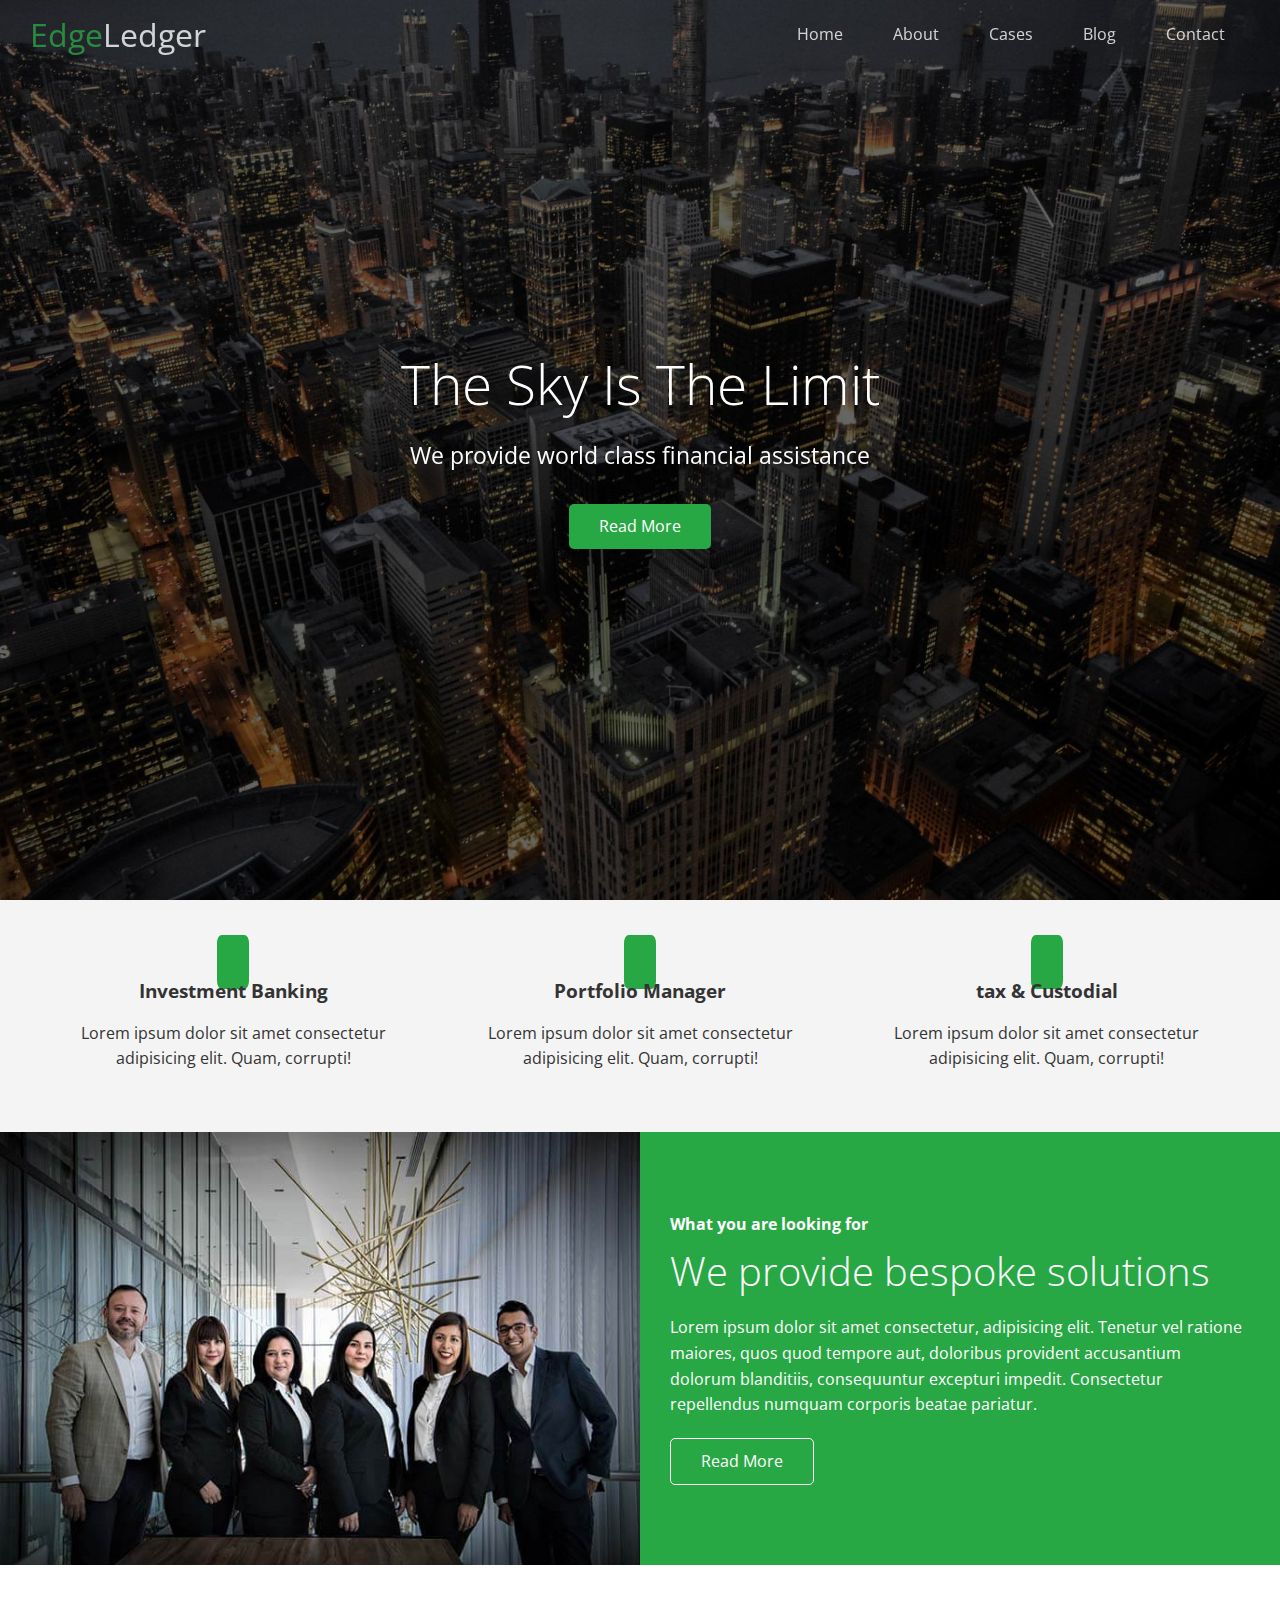
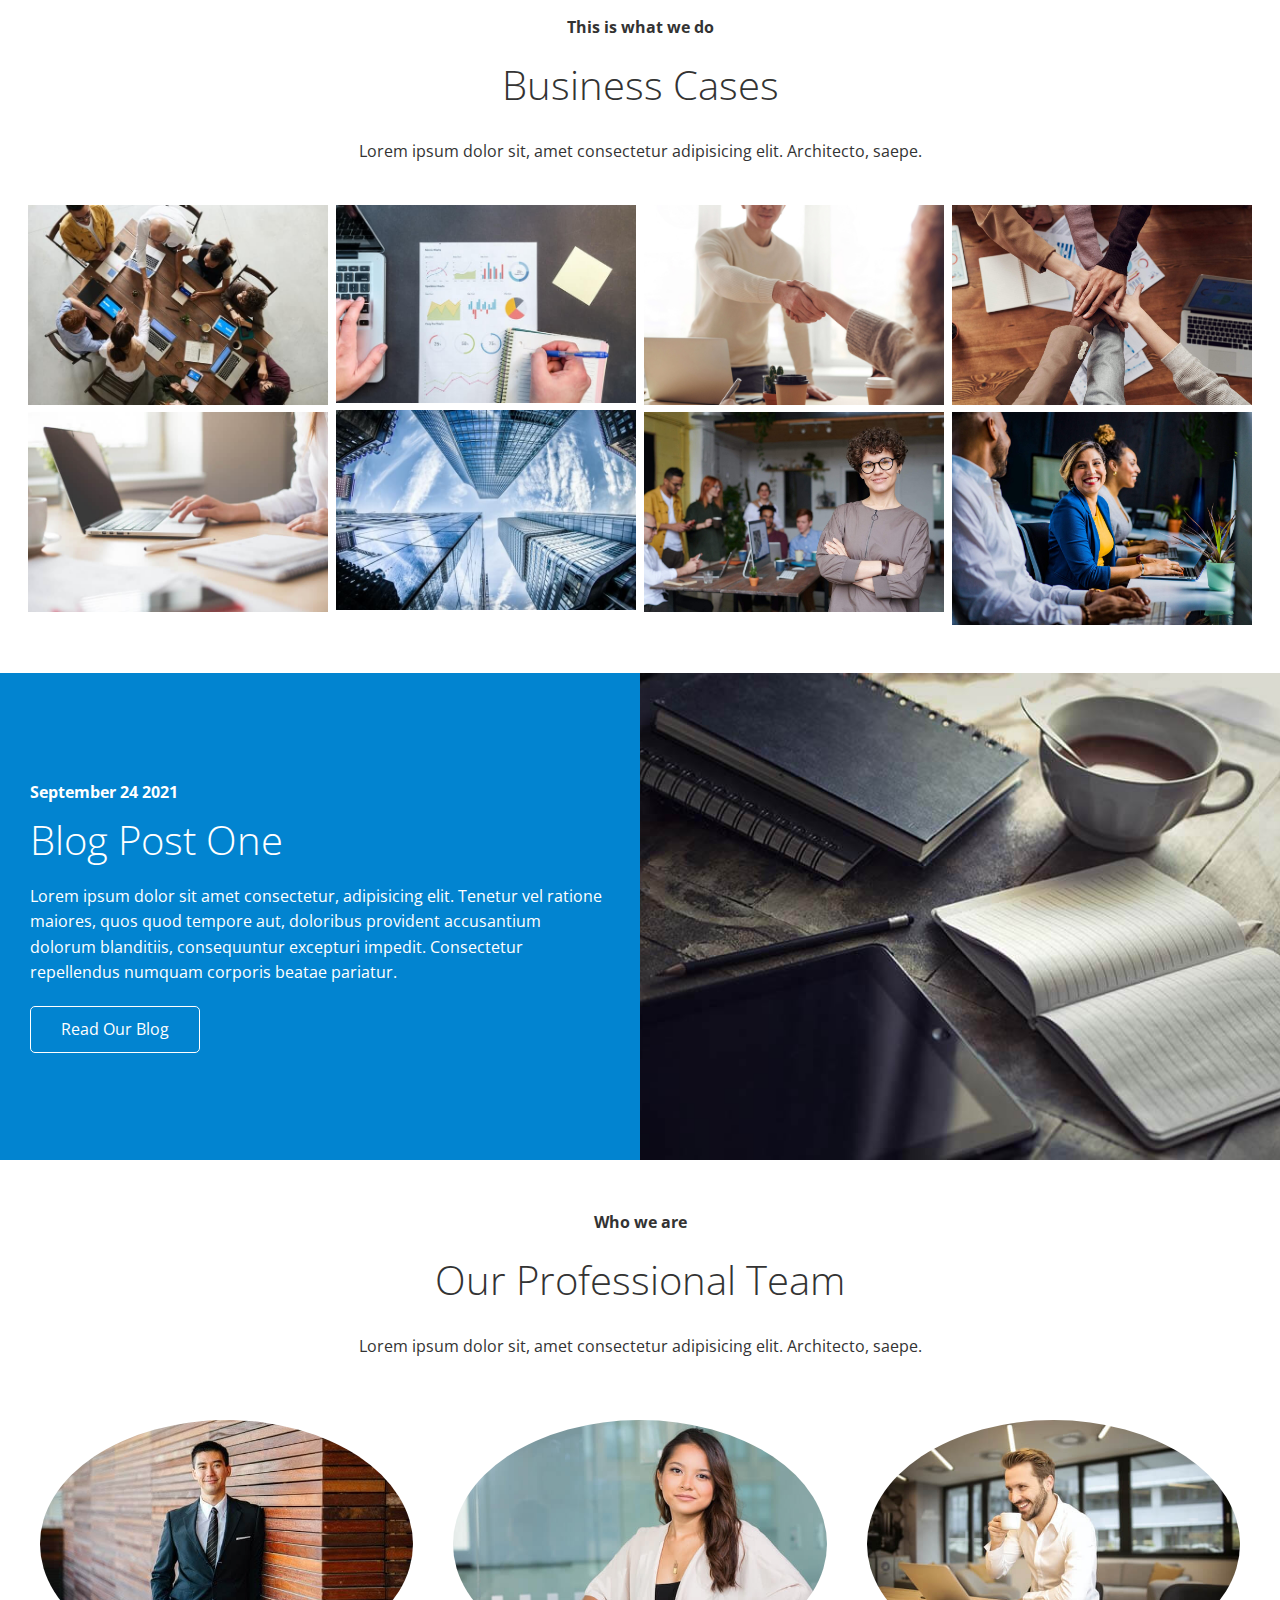
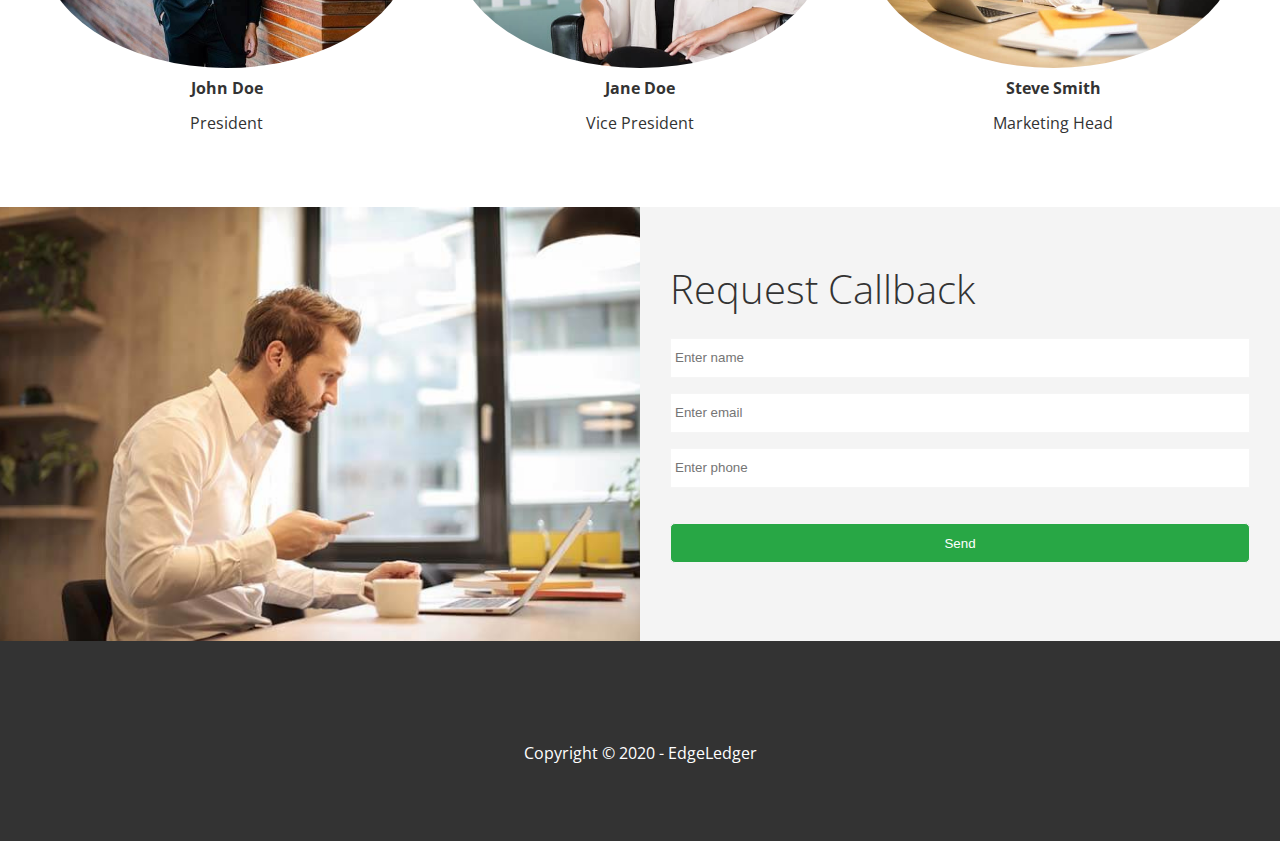
<file: index.html>
<!DOCTYPE html>
<html lang="en">

<head>
  <meta charset="UTF-8">
  <meta http-equiv="X-UA-Compatible" content="IE=edge">
  <meta name="viewport" content="width=device-width, initial-scale=1.0">
  <link rel="shortcut icon" type="image/x-icon" href="/favicon.ico">
  <link rel="stylesheet" href="https://cdnjs.cloudflare.com/ajax/libs/font-awesome/6.0.0-beta2/css/all.min.css"
    integrity="sha512-YWzhKL2whUzgiheMoBFwW8CKV4qpHQAEuvilg9FAn5VJUDwKZZxkJNuGM4XkWuk94WCrrwslk8yWNGmY1EduTA=="
    crossorigin="anonymous" referrerpolicy="no-referrer" />
  <link rel="stylesheet" href="css/lightbox.min.css">
  <link rel="stylesheet" href="css/utilities.css">
  <link rel="stylesheet" href="css/style.css">
  <title>Welcome To EdgeLedger</title>
</head>

<body id="home">
  <header class="hero">
    <div id="navbar" class="navbar top">
      <h1 class="logo">
        <span class="text-primary"><i class="fas fa-book-open"></i>Edge</span>Ledger
      </h1>
      <nav>
        <ul>
          <li><a href="#home">Home</a></li>
          <li><a href="#about">About</a></li>
          <li><a href="#cases">Cases</a></li>
          <li><a href="#blog">Blog</a></li>
          <li><a href="#contact">Contact</a></li>
        </ul>
      </nav>
    </div>
    <div class="content">
      <h1>The Sky Is The Limit</h1>
      <p>We provide world class financial assistance</p>
      <a href="#about" class="btn"><i class="fas fa-chevron-right"></i>Read More</a>
    </div>
  </header>
  <main>

    <!-- About: Icons -->

    <section id="about" class="icons bg-light">
      <div class="flex-items">
        <div>
          <i class="fas fa-university fa-2x"></i>
          <div>
            <h3>Investment Banking</h3>
            <p>Lorem ipsum dolor sit amet consectetur adipisicing elit. Quam, corrupti!</p>
          </div>
        </div>
        <div>
          <i class="fas fa-book-reader fa-2x"></i>
          <div>
            <h3>Portfolio Manager</h3>
            <p>Lorem ipsum dolor sit amet consectetur adipisicing elit. Quam, corrupti!</p>
          </div>
        </div>
        <div>
          <i class="fas fa-pencil-alt fa-2x"></i>
          <div>
            <h3>tax & Custodial</h3>
            <p>Lorem ipsum dolor sit amet consectetur adipisicing elit. Quam, corrupti!</p>
          </div>
        </div>
      </div>
    </section>

    <!-- About: Solutions -->

    <section class="solutions flex-columns">
      <div class="row">
        <div class="column">
          <div class="column-1">
            <img src="images/home/people.jpg" alt="">
          </div>
        </div>
        <div class="column">
          <div class="column-2 bg-primary">
            <h4>What you are looking for</h4>
            <h2>We provide bespoke solutions</h2>
            <p>Lorem ipsum dolor sit amet consectetur, adipisicing elit. Tenetur vel ratione maiores, quos quod tempore
              aut, doloribus provident accusantium dolorum blanditiis, consequuntur excepturi impedit. Consectetur
              repellendus numquam corporis beatae pariatur.</p>
            <a href="" class="btn btn-outline"><i class="fas fa-chevron"></i>
              Read More</a>
          </div>
        </div>
      </div>
    </section>

    <!-- Cases -->

    <section id="cases" class="cases flex-grid section-padding">
      <header class="section-header">
        <h4>This is what we do</h4>
        <h2>Business Cases</h2>
        <p>Lorem ipsum dolor sit, amet consectetur adipisicing elit. Architecto, saepe.</p>
      </header>
      <div class="row">

        <div class="column">
          <a href="images/cases/cases1.jpg" data-lightbox="cases"
            data-title="Lorem ipsum dolor sit, amet consectetur adipisicing elit. Architecto, saepe.">
            <img src="images/cases/cases1.jpg" alt="">
          </a>

          <a href="images/cases/cases2.jpg" data-lightbox="cases"
            data-title="Lorem ipsum dolor sit, amet consectetur adipisicing elit. Architecto, saepe.">
            <img src="images/cases/cases2.jpg" alt="">
        </div>
        </a>

        <div class="column">
          <a href="images/cases/cases3.jpg" data-lightbox="cases"
            data-title="Lorem ipsum dolor sit, amet consectetur adipisicing elit. Architecto, saepe.">
            <img src="images/cases/cases3.jpg" alt="">
          </a>

          <a href="images/cases/cases4.jpg" data-lightbox="cases"
            data-title="Lorem ipsum dolor sit, amet consectetur adipisicing elit. Architecto, saepe.">
            <img src="images/cases/cases4.jpg" alt="">
          </a>
        </div>

        <div class="column">
          <a href="images/cases/cases5.jpg" data-lightbox="cases"
            data-title="Lorem ipsum dolor sit, amet consectetur adipisicing elit. Architecto, saepe.">
            <img src="images/cases/cases5.jpg" alt="">
          </a>

          <a href="images/cases/cases6.jpg" data-lightbox="cases"
            data-title="Lorem ipsum dolor sit, amet consectetur adipisicing elit. Architecto, saepe.">
            <img src="images/cases/cases6.jpg" alt="">
          </a>
        </div>

        <div class="column">
          <a href="images/cases/cases8.jpg" data-lightbox="cases"
            data-title="Lorem ipsum dolor sit, amet consectetur adipisicing elit. Architecto, saepe.">
            <img src="images/cases/cases7.jpg" alt="">
          </a>

          <a href="images/cases/cases8.jpg" data-lightbox="cases"
            data-title="Lorem ipsum dolor sit, amet consectetur adipisicing elit. Architecto, saepe.">
            <img src="images/cases/cases8.jpg" alt="">
          </a>
        </div>
      </div>
    </section>
    <section id="blog" class="blog flex-columns flex-reverse">
      <div class="row">
        <div class="column">
          <div class="column-1">
            <img src="images/home/blog.jpg" alt="">
          </div>
        </div>
        <div class="column">
          <div class="column-2 bg-secondary">
            <h4>September 24 2021</h4>
            <h2>Blog Post One</h2>
            <p>Lorem ipsum dolor sit amet consectetur, adipisicing elit. Tenetur vel ratione maiores, quos quod tempore
              aut, doloribus provident accusantium dolorum blanditiis, consequuntur excepturi impedit. Consectetur
              repellendus numquam corporis beatae pariatur.</p>
            <a href="blog.html" class="btn btn-outline"><i class="fas fa-chevron"></i>
              Read Our Blog</a>
          </div>
        </div>
      </div>
    </section>

    <!-- Team -->

    <section id="team" class="team section-padding">
      <header class="section-header">
        <h4>Who we are</h4>
        <h2>Our Professional Team</h2>
        <p>Lorem ipsum dolor sit, amet consectetur adipisicing elit. Architecto, saepe.</p>
      </header>
      <div class="flex-items">
        <div>
          <img src="images/team/person1.jpg" alt="">
          <h4>John Doe</h4>
          <p>President</p>
        </div>
        <div>
          <img src="images/team/person2.jpg" alt="">
          <h4>Jane Doe</h4>
          <p>Vice President</p>
        </div>
        <div>
          <img src="images/team/person3.jpg" alt="">
          <h4>Steve Smith</h4>
          <p>Marketing Head</p>
        </div>
      </div>
    </section>

    <!-- Contact -->

    <section id="contact" class="contact flex-columns">
      <div class="row">
        <div class="column">
          <div class="column-1">
            <img src="images/home/contact.jpg" alt="">
          </div>
        </div>
        <div class="column">
          <div class="column-2 bg-light">
            <h2>Request Callback</h2>
            <form action="" class="callback-form">
              <div class="form-control">
                <label for="name"></label>
                <input type="text" name="name" id="name" placeholder="Enter name">
              </div>
              <div class="form-control">
                <label for="email"></label>
                <input type="email" name="email" id="email" placeholder="Enter email">
              </div>
              <div class="form-control">
                <label for="phone"></label>
                <input type="text" name="phone" id="phone" placeholder="Enter phone">
              </div>
              <input type="submit" value="Send" id="submit" class="btn">
            </form>
          </div>
        </div>
      </div>
    </section>
  </main>

  <footer class="footer bg-dark">
    <div class="social">
      <a href="#"><i class="fab fa-facebook fa-2x"></i></a>
      <a href="#"><i class="fab fa-twitter fa-2x"></i></a>
      <a href="#"><i class="fab fa-youtube fa-2x"></i></a>
      <a href="#"><i class="fab fa-linkedin fa-2x"></i></a>
    </div>
    <p>Copyright &copy; 2020 - EdgeLedger</p>
  </footer>

  <!-- JavaScript -->

  <script src="https://code.jquery.com/jquery-3.6.0.min.js"
    integrity="sha256-/xUj+3OJU5yExlq6GSYGSHk7tPXikynS7ogEvDej/m4=" crossorigin="anonymous"></script>
  <script src="js/lightbox.min.js"></script>

  <script>
    const navbar = document.getElementById('navbar');
    let scrolled = false;

    window.onscroll = function () {
      if (window.pageYOffset > 100) {
        navbar.classList.remove('top');
        if (!scrolled) {
          navbar.style.transform = 'translateY(-70px)';
        }
        setTimeout(function () {
          navbar.style.transform = 'translateY(0)';
          scrolled = true;
        }, 200);
      } else {
        navbar.classList.add('top');
        scrolled = false;
      }
    };

    // Smooth Scrolling
    $('#navbar a, .btn').on('click', function (e) {
      if (this.hash !== '') {
        e.preventDefault();

        const hash = this.hash;

        $('html, body').animate(
          {
            scrollTop: $(hash).offset().top - 100,
          },
          800
        );
      }
    });
  </script>
</body>

</html>
</file>
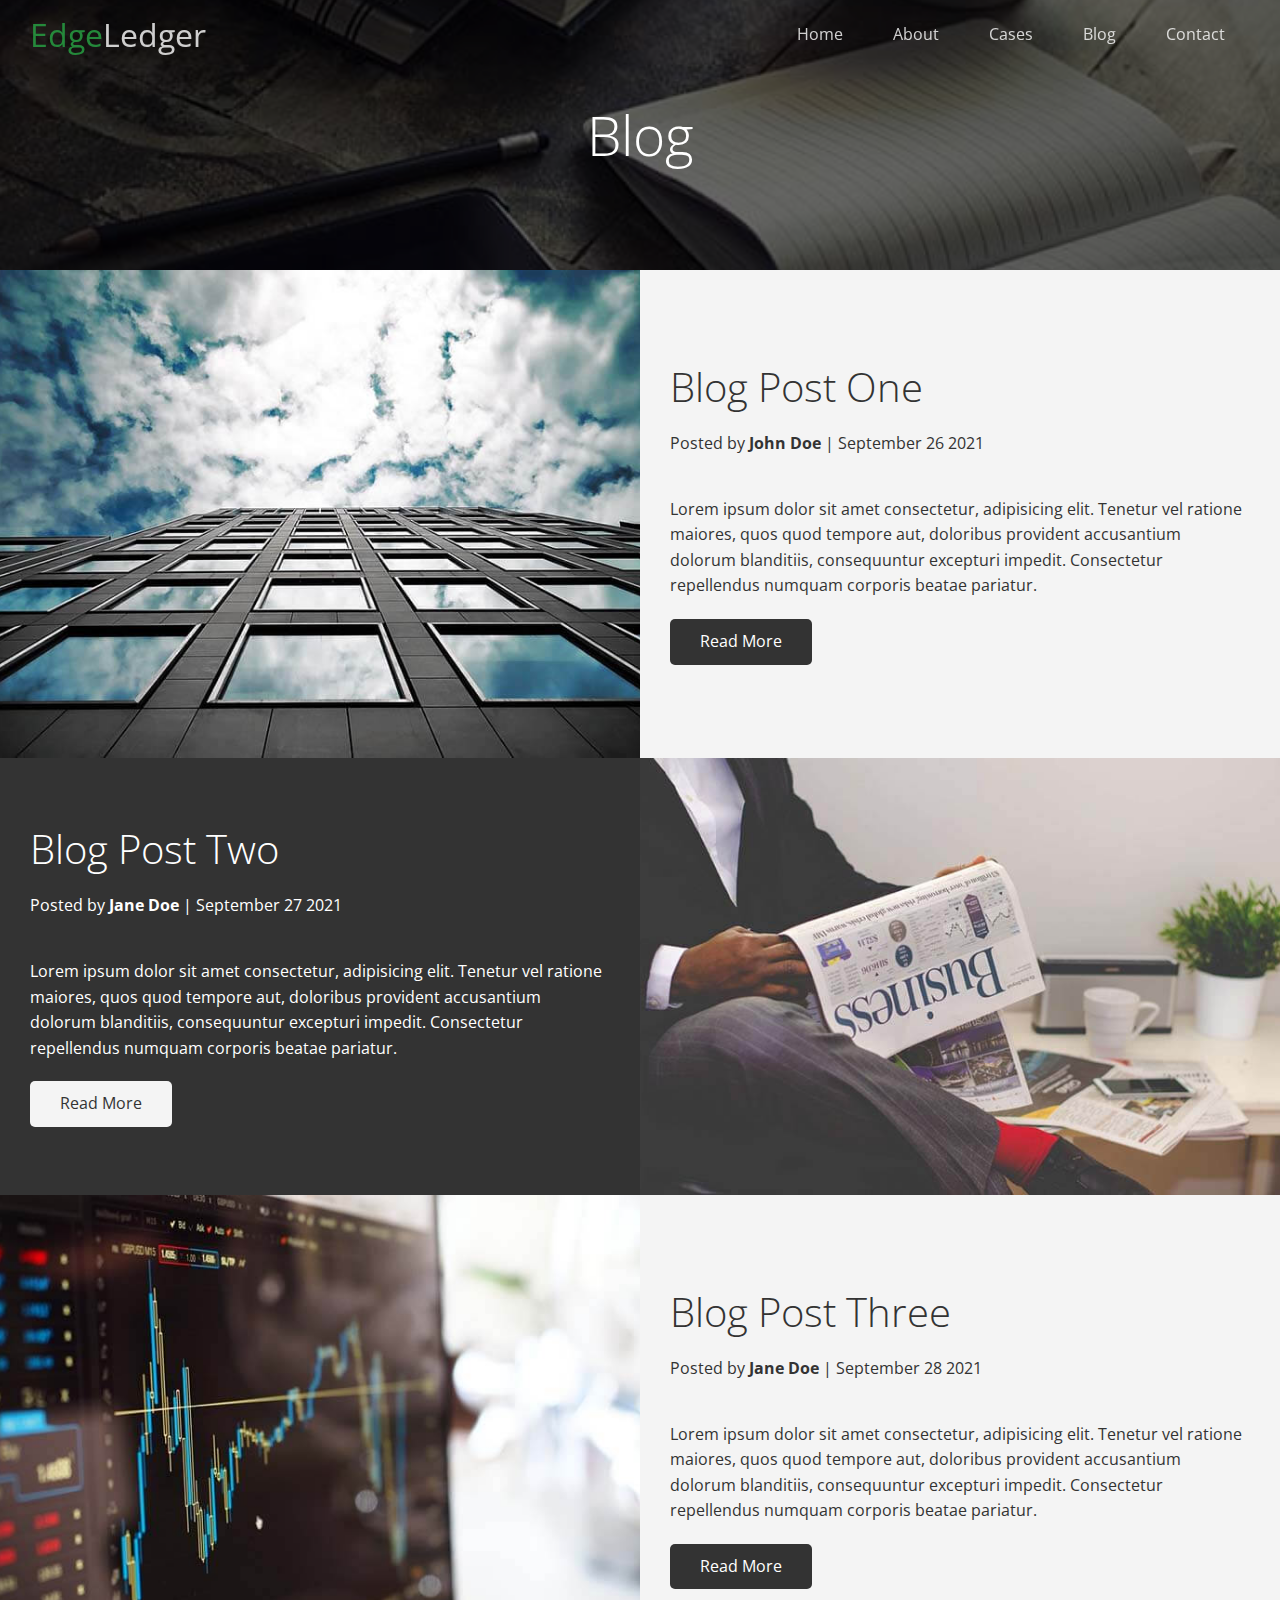
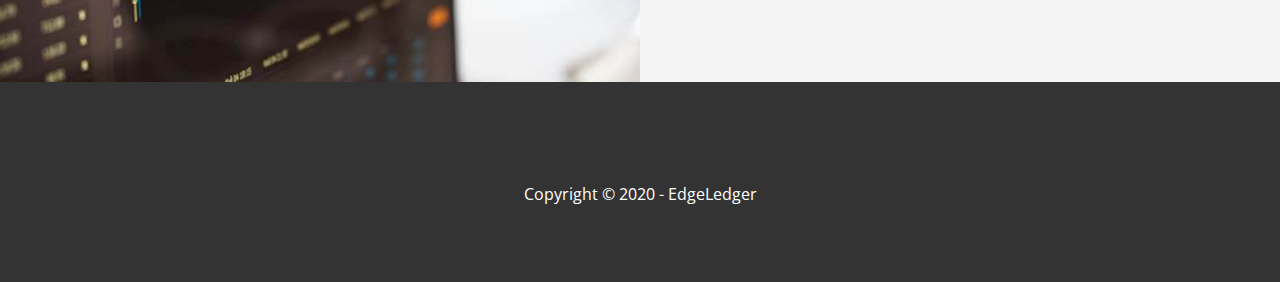
<file: blog.html>
<!DOCTYPE html>
<html lang="en">

<head>
  <meta charset="UTF-8">
  <meta http-equiv="X-UA-Compatible" content="IE=edge">
  <meta name="viewport" content="width=device-width, initial-scale=1.0">
  <link rel="stylesheet" href="https://cdnjs.cloudflare.com/ajax/libs/font-awesome/6.0.0-beta2/css/all.min.css"
    integrity="sha512-YWzhKL2whUzgiheMoBFwW8CKV4qpHQAEuvilg9FAn5VJUDwKZZxkJNuGM4XkWuk94WCrrwslk8yWNGmY1EduTA=="
    crossorigin="anonymous" referrerpolicy="no-referrer" />
  <link rel="stylesheet" href="css/utilities.css">
  <link rel="stylesheet" href="css/style.css">
  <title>Read Our Blog</title>
</head>

<body id="home">
  <header class="hero blog">
    <div id="navbar" class="navbar top">
      <h1 class="logo">
        <span class="text-primary"><i class="fas fa-book-open"></i>Edge</span>Ledger
      </h1>
      <nav>
        <ul>
          <li><a href="index.html">Home</a></li>
          <li><a href="index.html#about">About</a></li>
          <li><a href="index.html#cases">Cases</a></li>
          <li><a href="index.html#blog">Blog</a></li>
          <li><a href="index.html#contact">Contact</a></li>
        </ul>
      </nav>
    </div>
    <div class="content">
      <h1>Blog</h1>
    </div>
  </header>
  <main>
    <article class="flex-columns">
      <div class="row">
        <div class="column">
          <div class="column-1">
            <img src="images/blog/blog1.jpg" alt="">
          </div>
        </div>
        <div class="column">
          <div class="column-2 bg-light">
            <h2>Blog Post One</h2>
            <p class="meta">
              <i class="fas fa-user"></i> Posted by <strong>John Doe</strong> | September 26 2021
            </p>
            <p>Lorem ipsum dolor sit amet consectetur, adipisicing elit. Tenetur vel ratione maiores, quos quod tempore
              aut, doloribus provident accusantium dolorum blanditiis, consequuntur excepturi impedit. Consectetur
              repellendus numquam corporis beatae pariatur.</p>
            <a href="post.html" class="btn btn-dark"><i class="fas fa-chevron"></i>
              Read More</a>
          </div>
        </div>
      </div>
    </article>

    <article class="flex-columns flex-reverse">
      <div class="row">
        <div class="column">
          <div class="column-1">
            <img src="images/blog/blog2.jpg" alt="">
          </div>
        </div>
        <div class="column">
          <div class="column-2 bg-dark">
            <h2>Blog Post Two</h2>
            <p class="meta">
              <i class="fas fa-user"></i> Posted by <strong>Jane Doe</strong> | September 27 2021
            </p>
            <p>Lorem ipsum dolor sit amet consectetur, adipisicing elit. Tenetur vel ratione maiores, quos quod tempore
              aut, doloribus provident accusantium dolorum blanditiis, consequuntur excepturi impedit. Consectetur
              repellendus numquam corporis beatae pariatur.</p>
            <a href="post.html" class="btn btn-light"><i class="fas fa-chevron"></i>
              Read More</a>
          </div>
        </div>
      </div>
    </article>

    <article class="flex-columns">
      <div class="row">
        <div class="column">
          <div class="column-1">
            <img src="images/blog/blog3.jpg" alt="">
          </div>
        </div>
        <div class="column">
          <div class="column-2 bg-light">
            <h2>Blog Post Three</h2>
            <p class="meta">
              <i class="fas fa-user"></i> Posted by <strong>Jane Doe</strong> | September 28 2021
            </p>
            <p>Lorem ipsum dolor sit amet consectetur, adipisicing elit. Tenetur vel ratione maiores, quos quod tempore
              aut, doloribus provident accusantium dolorum blanditiis, consequuntur excepturi impedit. Consectetur
              repellendus numquam corporis beatae pariatur.</p>
            <a href="post.html" class="btn btn-dark"><i class="fas fa-chevron"></i>
              Read More</a>
          </div>
        </div>
      </div>
    </article>

  </main>
  <footer class="footer bg-dark">
    <div class="social">
      <a href="#"><i class="fab fa-facebook fa-2x"></i></a>
      <a href="#"><i class="fab fa-twitter fa-2x"></i></a>
      <a href="#"><i class="fab fa-youtube fa-2x"></i></a>
      <a href="#"><i class="fab fa-linkedin fa-2x"></i></a>
    </div>
    <p>Copyright &copy; 2020 - EdgeLedger</p>
  </footer>

  <script>const navbar = document.getElementById('navbar');
    let scrolled = false;

    window.onscroll = function () {
      if (window.pageYOffset > 100) {
        navbar.classList.remove('top');
        if (!scrolled) {
          navbar.style.transform = 'translateY(-70px)';
        }
        setTimeout(function () {
          navbar.style.transform = 'translateY(0)';
          scrolled = true;
        }, 200);
      } else {
        navbar.classList.add('top');
        scrolled = false;
      }
    };
  </script>
</body>

</html>
</file>
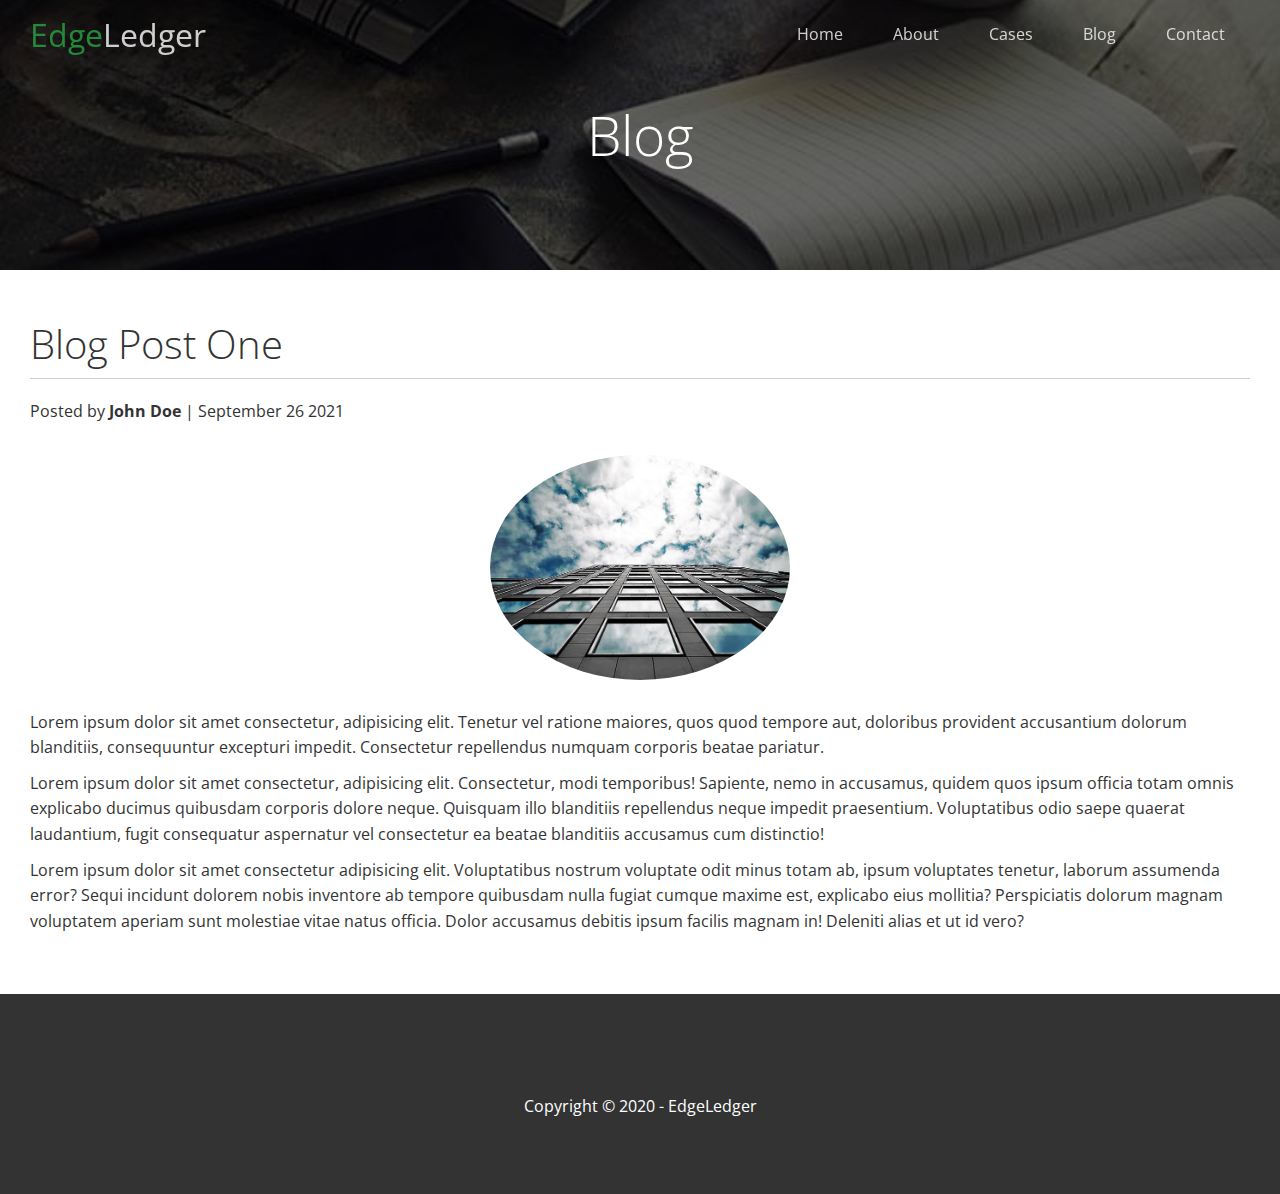
<file: post.html>
<!DOCTYPE html>
<html lang="en">

<head>
  <meta charset="UTF-8">
  <meta http-equiv="X-UA-Compatible" content="IE=edge">
  <meta name="viewport" content="width=device-width, initial-scale=1.0">
  <link rel="stylesheet" href="https://cdnjs.cloudflare.com/ajax/libs/font-awesome/6.0.0-beta2/css/all.min.css"
    integrity="sha512-YWzhKL2whUzgiheMoBFwW8CKV4qpHQAEuvilg9FAn5VJUDwKZZxkJNuGM4XkWuk94WCrrwslk8yWNGmY1EduTA=="
    crossorigin="anonymous" referrerpolicy="no-referrer" />
  <link rel="stylesheet" href="css/utilities.css">
  <link rel="stylesheet" href="css/style.css">
  <title>Post One</title>
</head>

<body id="home">
  <header class="hero blog">
    <div id="navbar" class="navbar top">
      <h1 class="logo">
        <span class="text-primary"><i class="fas fa-book-open"></i>Edge</span>Ledger
      </h1>
      <nav>
        <ul>
          <li><a href="index.html">Home</a></li>
          <li><a href="index.html#about">About</a></li>
          <li><a href="index.html#cases">Cases</a></li>
          <li><a href="index.html#blog">Blog</a></li>
          <li><a href="index.html#contact">Contact</a></li>
        </ul>
      </nav>
    </div>
    <div class="content">
      <h1>Blog</h1>
    </div>
  </header>
  <main>
    <section class="post">
      <h2>Blog Post One</h2>
      <p class="meta">
        <i class="fas fa-user"></i> Posted by <strong>John Doe</strong> | September 26 2021
      </p>
      <img src="images/blog/blog1.jpg" alt="">
      <p>Lorem ipsum dolor sit amet consectetur, adipisicing elit. Tenetur vel ratione maiores, quos quod tempore aut,
        doloribus provident accusantium dolorum blanditiis, consequuntur excepturi impedit. Consectetur repellendus
        numquam corporis beatae pariatur.</p>
      <p>
        Lorem ipsum dolor sit amet consectetur, adipisicing elit. Consectetur, modi temporibus! Sapiente, nemo in
        accusamus, quidem quos ipsum officia totam omnis explicabo ducimus quibusdam corporis dolore neque. Quisquam
        illo blanditiis repellendus neque impedit praesentium. Voluptatibus odio saepe quaerat laudantium, fugit
        consequatur aspernatur vel consectetur ea beatae blanditiis accusamus cum distinctio!
      </p>
      <p>
        Lorem ipsum dolor sit amet consectetur adipisicing elit. Voluptatibus nostrum voluptate odit minus totam ab,
        ipsum voluptates tenetur, laborum assumenda error? Sequi incidunt dolorem nobis inventore ab tempore quibusdam
        nulla fugiat cumque maxime est, explicabo eius mollitia? Perspiciatis dolorum magnam voluptatem aperiam sunt
        molestiae vitae natus officia. Dolor accusamus debitis ipsum facilis magnam in! Deleniti alias et ut id vero?
      </p>
    </section>
  </main>
  <footer class="footer bg-dark">
    <div class="social">
      <a href="#"><i class="fab fa-facebook fa-2x"></i></a>
      <a href="#"><i class="fab fa-twitter fa-2x"></i></a>
      <a href="#"><i class="fab fa-youtube fa-2x"></i></a>
      <a href="#"><i class="fab fa-linkedin fa-2x"></i></a>
    </div>
    <p>Copyright &copy; 2020 - EdgeLedger</p>
  </footer>

  <script>
    const navbar = document.getElementById('navbar');
    let scrolled = false;

    window.onscroll = function () {
      if (window.pageYOffset > 100) {
        navbar.classList.remove('top');
        if (!scrolled) {
          navbar.style.transform = 'translateY(-70px)';
        }
        setTimeout(function () {
          navbar.style.transform = 'translateY(0)';
          scrolled = true;
        }, 200);
      } else {
        navbar.classList.add('top');
        scrolled = false;
      }
    };
  </script>
</body>

</html>
</file>
<file: css/utilities.css>
/* Text colors */
.text-primary {
  color: #28a745;
}

.text-secondary {
  color: #0284d0;
}

/* Button */
.btn {
  cursor: pointer;
  display: inline-block;
  padding: 10px 30px;
  color: #fff;
  background-color: #28a745;
  border: none;
  border-radius: 5px;
}

.btn:hover {
  opacity: 0.9;
}

.btn-primary, .bg-primary {
  background: #28a745;
  color: #fff;
}

.btn-secondary, .bg-secondary {
  background: #0284d0;
  color: #fff;
}

.btn-dark, .bg-dark {
  background: #333;
  color: #fff;
}

.btn-light, .bg-light {
  background: #f4f4f4;
  color: #333;
}

.btn-outline {
  background: transparent;
  border: 1px solid #fff;
}

/* Flex Items */
.flex-items {
  display: flex;
  text-align: center;
  justify-content: center;
  height: 100%;
}

.flex-items > div {
  padding: 20px;
}

/* Flex Columns */
.flex-columns.flex-reverse .row {
  flex-direction:row-reverse;
}


.flex-columns .row {
  display: flex;
  flex-wrap: wrap;
  width: 100%;
}

.flex-columns .column {
  display: flex;
  flex-direction: column;
  flex-basis: 100%;
  flex: 1;
}

.flex-columns .column .column-1,
.flex-columns .column .column-2 {
  height: 100%;
}

.flex-columns img {
  width: 100%;
  height: 100%;
  object-fit: cover;
}

.flex-columns .column-2 {
  display: flex;
  flex-direction: column;
  align-items: flex-start;
  justify-content: center;
  padding: 30px;
}

.flex-columns h2 {
  font-size: 40px;
  font-weight: 100;
}

.flex-columns h4 {
  margin-bottom: 10px;
}

.flex-columns p {
  margin: 20px 0;
}

/* Section Header */
.section-header {
  padding: 30px;
  display: flex;
  flex-direction: column;
  align-items: center;
  justify-content: center;
  text-align: center;
}

.section-header h2 {
  font-size: 40px;
  margin: 20px 0;
}

.section-padding {
  padding: 20px 20px 40px;
}

/* Flex Grid */
.flex-grid .row {
  display: flex;
  flex-wrap: wrap;
  padding: 0 4px;
}

.flex-grid .column {
  flex: 25%;
  max-width: 25%;
  padding: 0 4px;
}
</file>
<file: css/style.css>
@import url('https://fonts.googleapis.com/css2?family=Open+Sans:wght@300;400&display=swap');

* {
  box-sizing: border-box;
  padding: 0;
  margin: 0;
}

body {
  font-family: 'Open Sans', sans-serif;
  background: #fff;
  color: #333;
  line-height: 1.6;
}

ul {
  list-style: none;
}

a {
  color: #333;
  text-decoration: none;
}

h1, h2 {
  font-weight: 300;
  line-height: 1.2;
}

p {
  margin: 10px 0;
}

img {
  width: 100%;
}

/* Navbar */
.navbar {
  display: flex;
  align-items: center;
  justify-content: space-between;
  background-color: #333;
  color: white;
  opacity: 0.8;
  width: 100%;
  height: 70px;
  position: fixed;
  top: 0px;
  padding: 0 30px;
  transition: 0.5s ease-in;
}

.navbar.top {
  background: transparent;
}

.navbar a {
  color: white;
  padding: 10px 20px;
  margin: 0 5px;
}

.navbar a:hover {
  border-bottom: #28a745 2px solid;
}

.navbar ul {
  display: flex;
}

.navbar .logo {
  font-weight: 400;
}

/* Header */
.hero {
  background: url('../images/home/showcase.jpg') no-repeat center center/cover;
  height: 100vh;
  position: relative;
  color: white;
}

.hero .content {
  display: flex;
  flex-direction: column;
  align-items: center;
  justify-content: center;
  text-align: center;
  height: 100%;
  padding: 0 20px;
}

.hero .content h1 {
  font-size: 55px;
}

.hero .content p {
  font-size: 23px;
  max-width: 600px;
  margin: 20px 0 30px;
}

.hero::before {
  content: '';
  position: absolute;
  top: 0;
  left: 0;
  width: 100%;
  height: 100%;
  background: rgba(0,0,0,0.6);
}

.hero * {
  z-index: 10;
}

.hero.blog {
  background: url('../images/home/blog.jpg') no-repeat center center/cover;
  height: 30vh;
}

/* Icons */
.icons {
  padding: 30px;
}

.icons h3 {
  font-weight: bold;
  margin-bottom: 15px;
}

.icons i {
  background-color: #28a745;
  color: white;
  padding: 1rem;
  border-radius: 15%;
  margin-bottom: 15px;
}

.cases img:hover {
  opacity: 0.7;
}

.team img {
  border-radius: 50%;
}

/* Callback form */
.callback-form {
  width: 100%;
  padding: 20px 0;
}

.callback-form label {
  display: block;
  margin-bottom: 5px;
}

.callback-form .form-control {
  margin-bottom: 15px;
}

.callback-form input {
  width: 100%;
  padding: 4px;
  height: 40px;
  border: #f5f5f5 1px solid;
}

.callback-form input:focus {
  outline-color: #28a745;
}

.callback-form .btn {
  padding: 12px 0;
  margin-top: 20px;
}

/*Post */
.post {
  padding: 50px 30px;
}

.post h2 {
  font-size: 40px;
  margin-bottom: 20px;
  padding-bottom: 10px;
  border-bottom: #ccc solid 1px;
}

.post .meta {
  margin-bottom: 30px;
}

.post img {
  width: 300px;
  border-radius: 50%;
  display: block;
  margin: 0 auto 30px;
}

/* Footer */
.footer {
  display: flex;
  flex-direction: column;
  align-items: center;
  justify-content: center;
  text-align: center;
  height: 200px;
}

.footer a {
  color: #fff;
}

.footer a:hover {
  color: #28a745;
}

.footer .social > * {
  margin-right: 30px;
}

/* Mobile */
@media(max-width: 768px) {
  .navbar {
    flex-direction: column;
    height: 120px;
    padding: 20px;
  }

  .navbar a {
    padding: 10px 10px;
    margin: 0 3px;
  }

  .flex-items {
    flex-direction: column;
  }

  .flex-columns .column, .flex-grid .column {
    flex: 100%;
    max-width: 100%;
  }
  
  .team img {
    width: 70%;
  }
}
</file>
